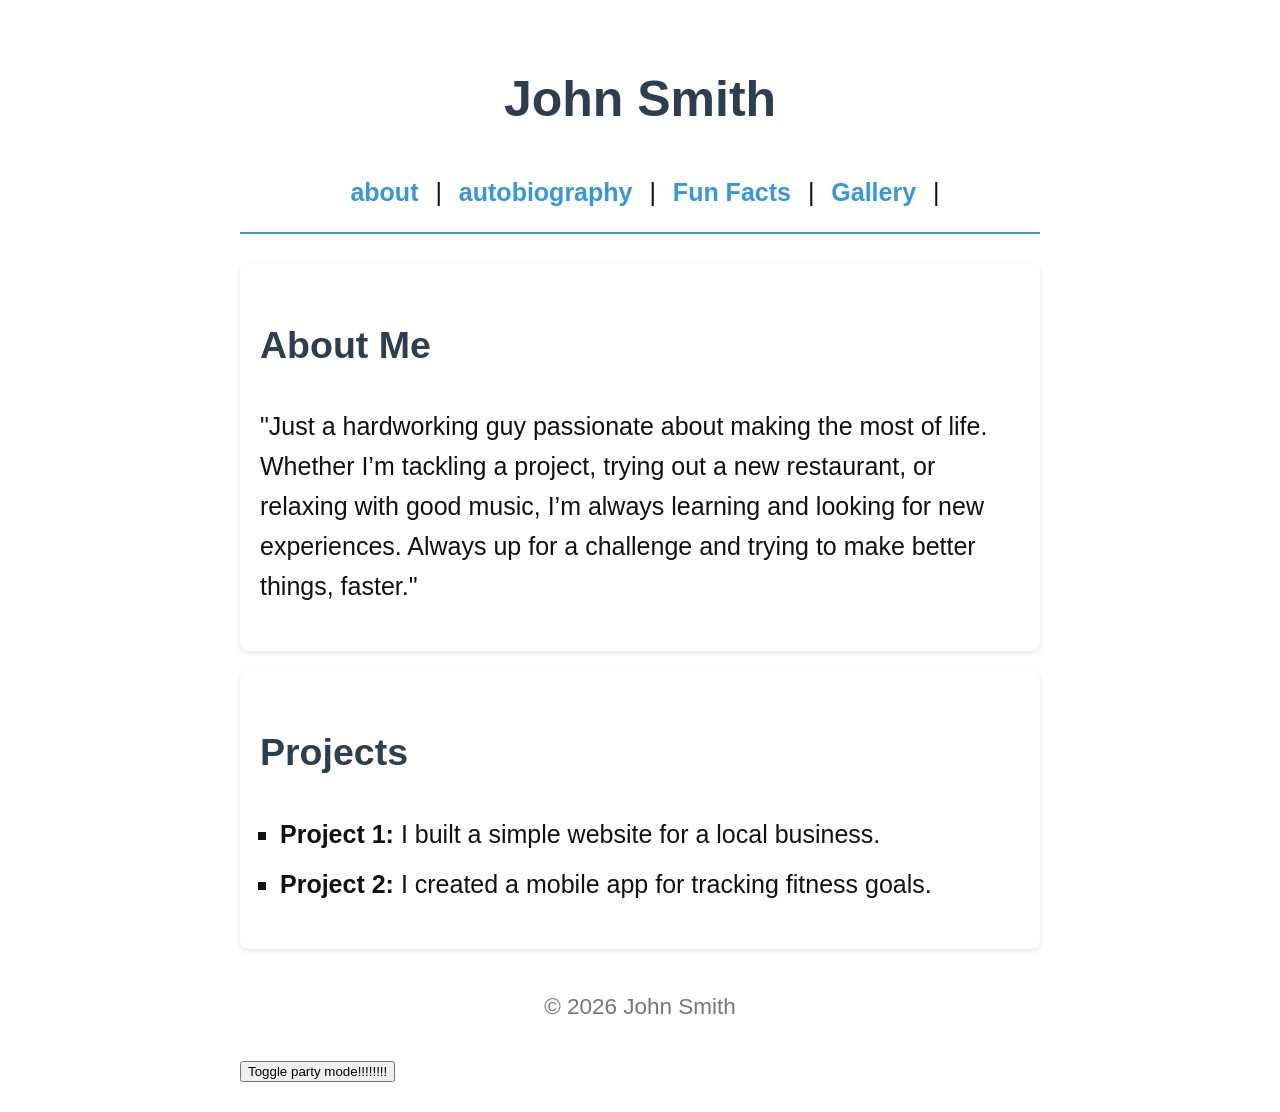
<file: index.html>
<!DOCTYPE html>
<html lang="en">
<head>
    <meta charset="UTF-8">
    <title>Home</title>
    <script src="script.js" defer></script>
    <link rel="stylesheet" href="styles.css">
<style>
body {
  padding: 25px;
  background-color: white;
  color: rgb(17, 17, 17);
  font-size: 25px;
}

.dark-mode {
  background-color: rgb(255, 0, 212);
  color: rgb(0, 247, 255);
}
</style>
</head>
<body>
    <header>
        <h1>John Smith</h1>
        <nav>
            <a href="#about">about</a> |
            <a href="autobiography.html">autobiography</a> |
            <a href="fun-facts.html">Fun Facts</a> |
            <a href="gallery.html">Gallery</a> |
        </nav>
    </header>
    <main>
        <section id="about">
            <h2>About Me</h2>
            <p>"Just a hardworking guy passionate about making the most of life. Whether I’m tackling a project, trying out a new restaurant, or relaxing with good music, I’m always learning and looking for new experiences. Always up for a challenge and trying to make better things, faster."

        </section>
        <section id="projects">
            <h2>Projects</h2>
            <ul>
                <li><strong>Project 1:</strong> I built a simple website for a local business.</li>
                <li><strong>Project 2:</strong> I created a mobile app for tracking fitness goals.</li>
            </ul>
        </section>
    </main>
    <footer>
        <p>&copy; 2026 John Smith</p>
    </footer>
    
<button onclick="myFunction()">Toggle party mode!!!!!!!! </button>

<script>
function myFunction() {
   var element = document.body;
   element.classList.toggle("dark-mode");
}
</script>
</body>


</html>
</file>
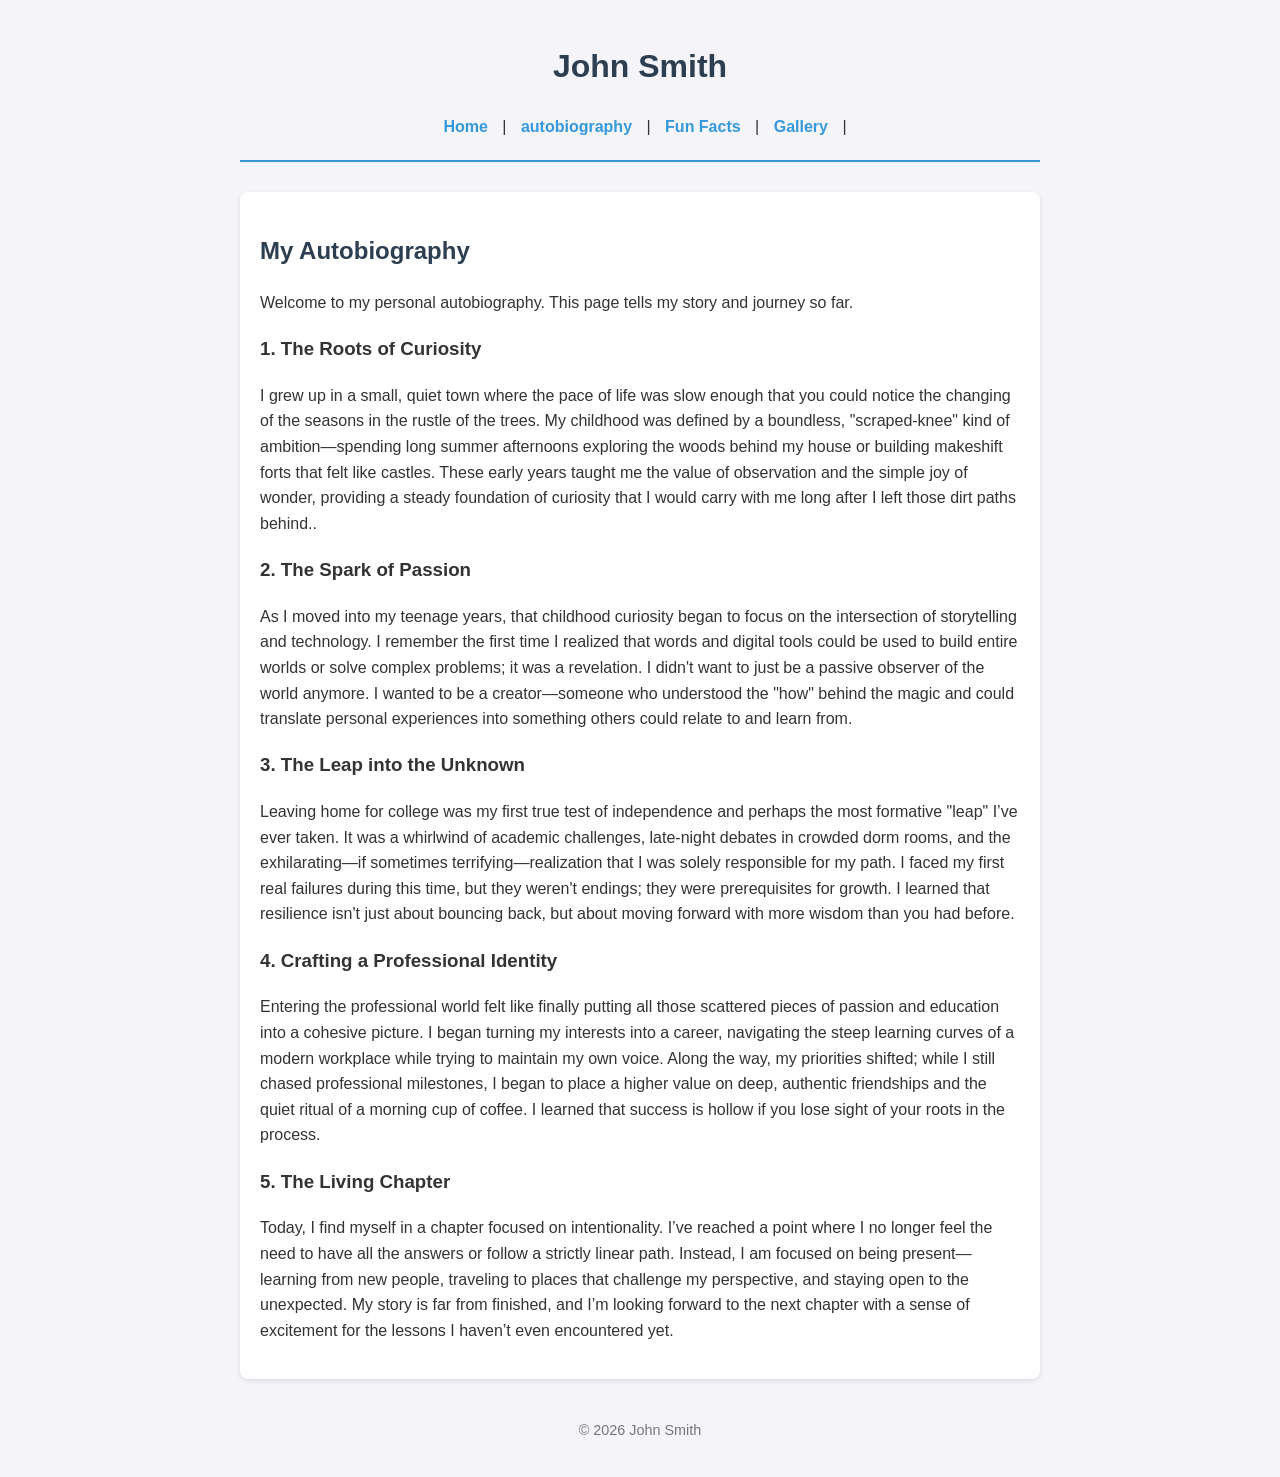
<file: autobiography.html>
<!DOCTYPE html>
<html lang="en">
<head>
    <meta charset="UTF-8">
    <title>Autobiography</title>
    <script src="script.js" defer></script>
    <link rel="stylesheet" href="styles.css">
</head>
<body>
    <header>
        <h1>John Smith</h1>
        <nav>
            <a href="index.html">Home</a> |
            <a href="autobiography.html">autobiography</a> |
            <a href="fun-facts.html">Fun Facts</a> |
            <a href="gallery.html">Gallery</a> |
        </nav>
    </header>
    <main>
        <section>
            <h2>My Autobiography</h2>
            <p>Welcome to my personal autobiography. This page tells my story and journey so far.</p>
            
            <h3>1. The Roots of Curiosity</h3>
            <p>I grew up in a small, quiet town where the pace of life was slow enough that you could notice the changing of the seasons in the rustle of the trees. My childhood was defined by a boundless, "scraped-knee" kind of ambition—spending long summer afternoons exploring the woods behind my house or building makeshift forts that felt like castles. These early years taught me the value of observation and the simple joy of wonder, providing a steady foundation of curiosity that I would carry with me long after I left those dirt paths behind..</p>
            
            <h3>2. The Spark of Passion</h3>
            <p>As I moved into my teenage years, that childhood curiosity began to focus on the intersection of storytelling and technology. I remember the first time I realized that words and digital tools could be used to build entire worlds or solve complex problems; it was a revelation. I didn't want to just be a passive observer of the world anymore. I wanted to be a creator—someone who understood the "how" behind the magic and could translate personal experiences into something others could relate to and learn from.</p>
            
            <h3>3. The Leap into the Unknown</h3>
            <p>Leaving home for college was my first true test of independence and perhaps the most formative "leap" I’ve ever taken. It was a whirlwind of academic challenges, late-night debates in crowded dorm rooms, and the exhilarating—if sometimes terrifying—realization that I was solely responsible for my path. I faced my first real failures during this time, but they weren't endings; they were prerequisites for growth. I learned that resilience isn't just about bouncing back, but about moving forward with more wisdom than you had before.</p>
            
            <h3>4. Crafting a Professional Identity</h3>
            <p>Entering the professional world felt like finally putting all those scattered pieces of passion and education into a cohesive picture. I began turning my interests into a career, navigating the steep learning curves of a modern workplace while trying to maintain my own voice. Along the way, my priorities shifted; while I still chased professional milestones, I began to place a higher value on deep, authentic friendships and the quiet ritual of a morning cup of coffee. I learned that success is hollow if you lose sight of your roots in the process.</p>
            
            <h3>5. The Living Chapter</h3>
            <p>Today, I find myself in a chapter focused on intentionality. I’ve reached a point where I no longer feel the need to have all the answers or follow a strictly linear path. Instead, I am focused on being present—learning from new people, traveling to places that challenge my perspective, and staying open to the unexpected. My story is far from finished, and I’m looking forward to the next chapter with a sense of excitement for the lessons I haven’t even encountered yet.</p>
        </section>
    </main>
    <footer>
        <p>&copy; 2026 John Smith</p>
    </footer>
</body>
</html>
</file>
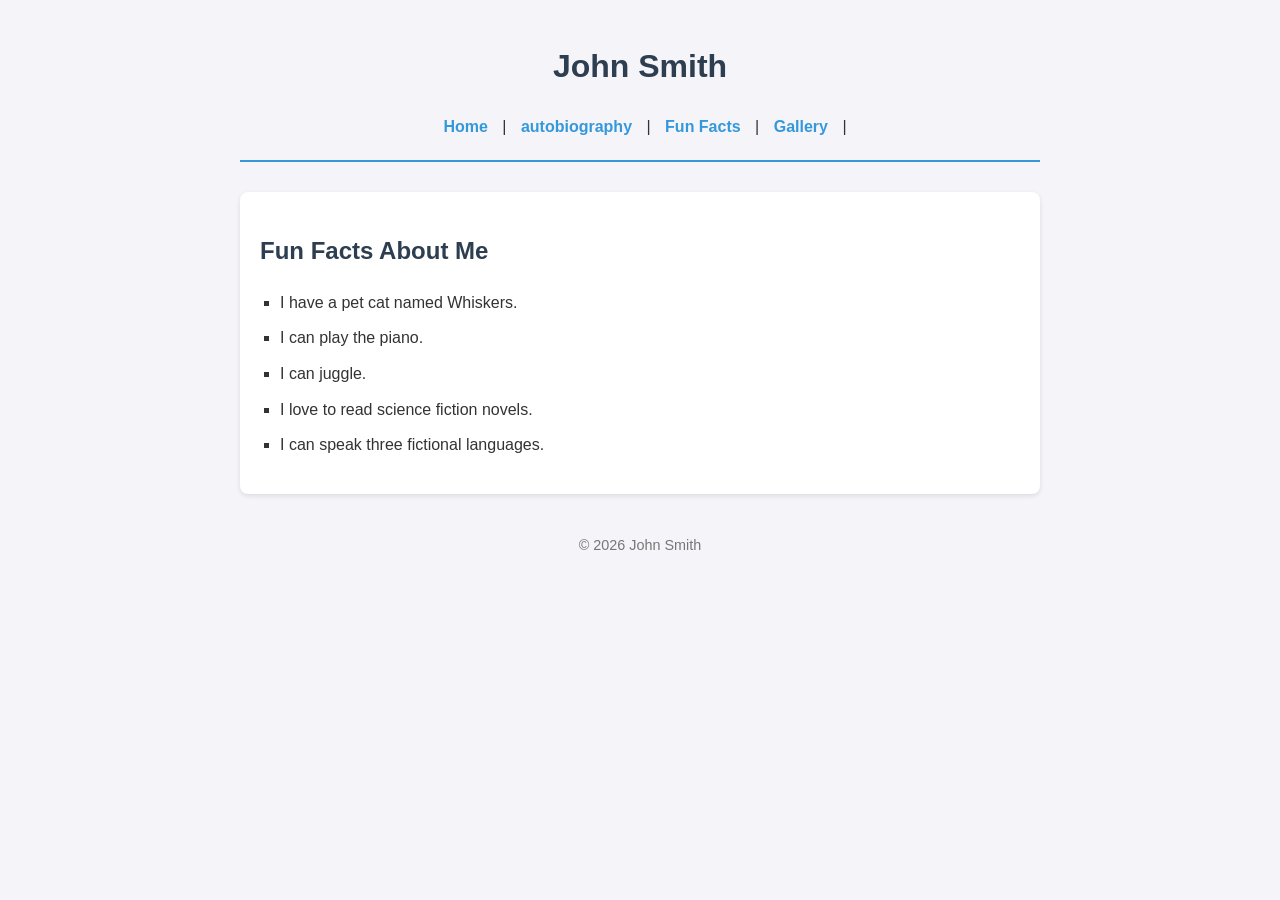
<file: fun-facts.html>
<!DOCTYPE html>
<html lang="en">
<head>
    <meta charset="UTF-8">
    <title>Fun Facts</title>
    <script src="script.js" defer></script>
    <link rel="stylesheet" href="styles.css">
</head>
<body>
    <header>
        <h1>John Smith</h1>
        <nav>
            <a href="index.html">Home</a> |
            <a href="autobiography.html">autobiography</a> |
            <a href="fun-facts.html">Fun Facts</a> |
            <a href="gallery.html">Gallery</a> |
        </nav>
    </header>
    <main>
        <section>
            <h2>Fun Facts About Me</h2>
            <ul>
                <li>I have a pet cat named Whiskers.</li>
                <li>I can play the piano.</li>
                <li>I can juggle.</li>
                <li>I love to read science fiction novels.</li>
                <li>I can speak three fictional languages.</li>
            </ul>
        </section>
    </main>
    <footer>
        <p>&copy; 2026 John Smith</p>
    </footer>
</body>
</html>
</file>
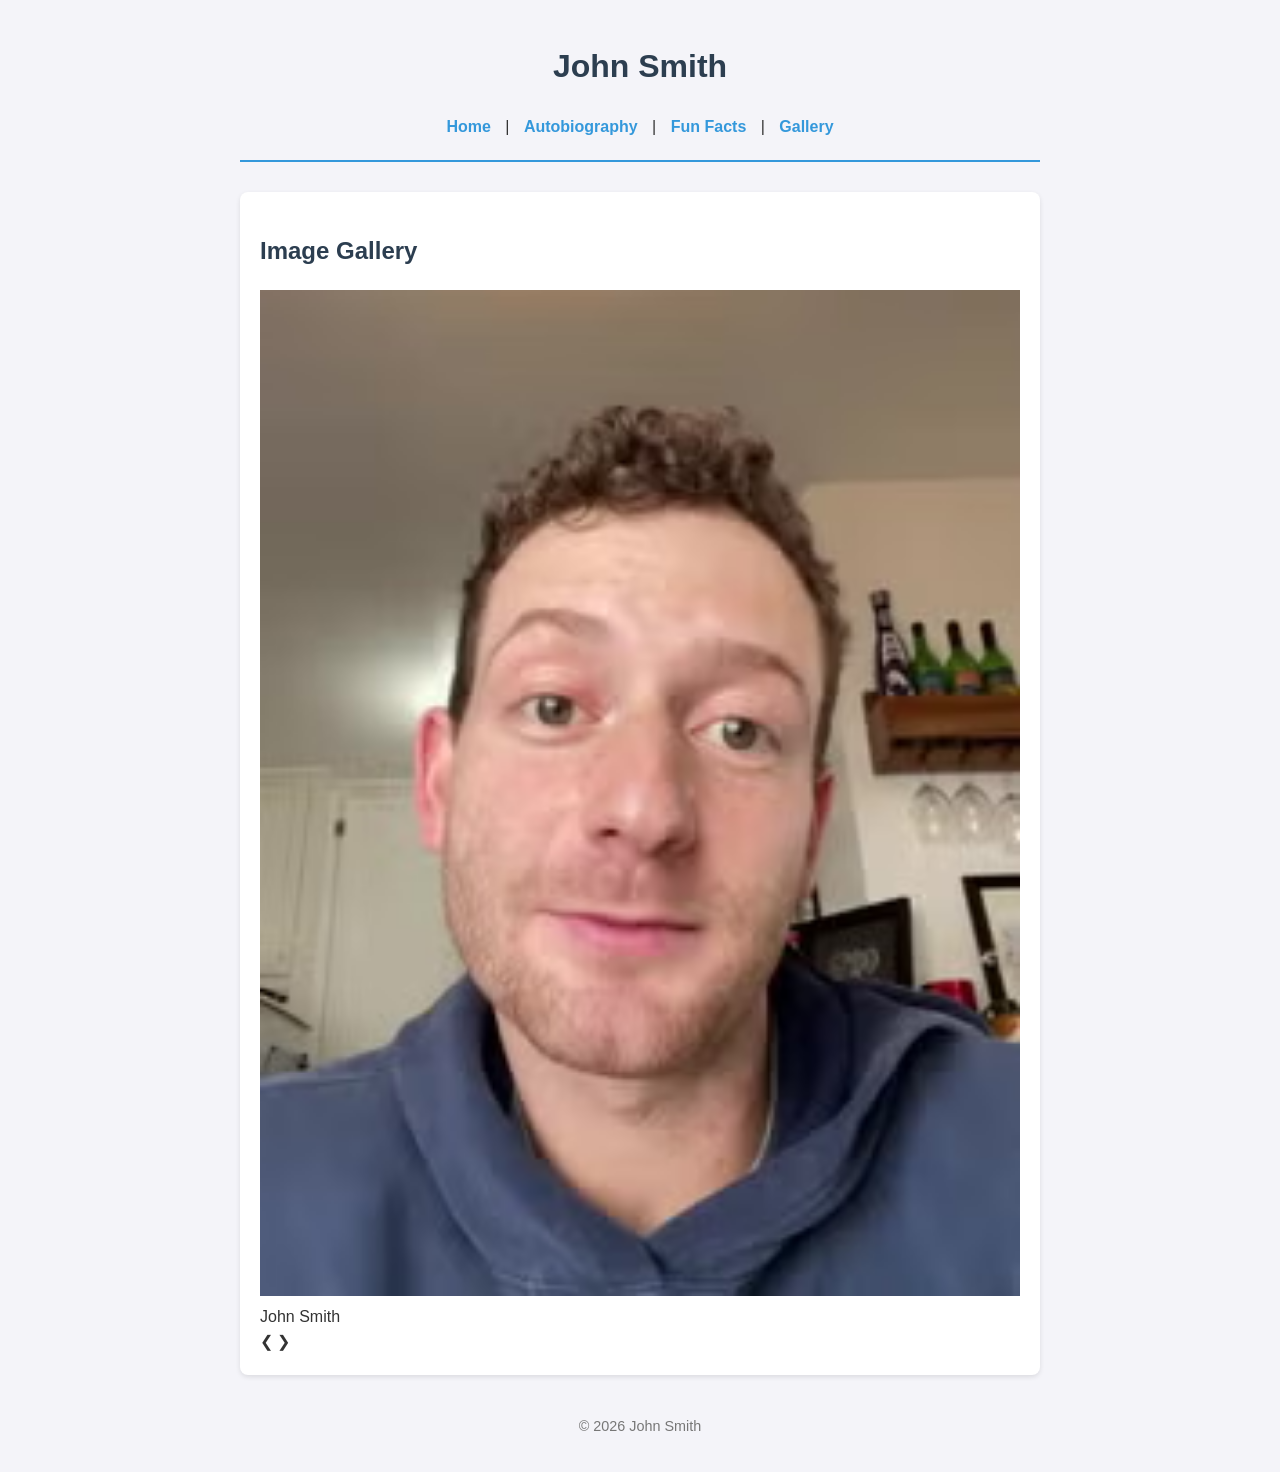
<file: gallery.html>
<!DOCTYPE html>
<html lang="en">
<head>
    <meta charset="UTF-8">
    <meta name="viewport" content="width=device-width, initial-scale=1.0">
    <title>Gallery - John Smith</title>
    <link rel="stylesheet" href="styles.css">
    <script src="script.js" defer></script>
</head>
<body>
    <header>
        <h1>John Smith</h1>
        <nav>
            <a href="index.html">Home</a> | 
            <a href="autobiography.html">Autobiography</a> | 
            <a href="fun-facts.html">Fun Facts</a> | 
            <a href="gallery.html">Gallery</a>
        </nav>
    </header>

    <main>
        <section>
            <h2>Image Gallery</h2>
            
            <div class="slideshow-container">
                <div class="mySlides fade">
                    <img src="image/randomguy2.webp" alt="Random Guy" style="width:100%">
                    <div class="text">John Smith</div>
                </div>

                <div class="mySlides fade">
                    <img src="image/randomcat.webp" alt="Random Cat" style="width:100%">
                    <div class="text">My Cat</div>
                </div>

                <div class="mySlides fade">
                    <img src="image/randomhouse.webp" alt="Random House" style="width:100%">
                    <div class="text">My Home</div>
                </div>

                <a class="prev" onclick="plusSlides(-1)">&#10094;</a>
                <a class="next" onclick="plusSlides(1)">&#10095;</a>
            </div>
        </section>
    </main>

    <footer>
        <p>&copy; 2026 John Smith</p>
    </footer>
</body>
</html>
</file>
<file: styles.css>
body {
    font-family: 'Segoe UI', Tahoma, Geneva, Verdana, sans-serif;
    line-height: 1.6;
    color: #333;
    max-width: 800px;
    margin: 0 auto;
    padding: 20px;
    background-color: #f4f4f9;
}

header {
    border-bottom: 2px solid #3498db;
    padding-bottom: 20px;
    margin-bottom: 30px;
    text-align: center;
}

nav a {
    text-decoration: none;
    color: #3498db;
    font-weight: bold;
    margin: 0 10px;
    transition: color 0.3s;
}

nav a:hover {
    color: #2c3e50;
}

section {
    background: white;
    padding: 20px;
    margin-bottom: 20px;
    border-radius: 8px;
    box-shadow: 0 2px 5px rgba(0,0,0,0.1);
}

h1, h2 {
    color: #2c3e50;
}

ul {
    list-style-type: square;
    padding-left: 20px;
}

li {
    margin-bottom: 10px;
}

footer {
    text-align: center;
    font-size: 0.9em;
    color: #777;
    margin-top: 40px;
}
</file>
